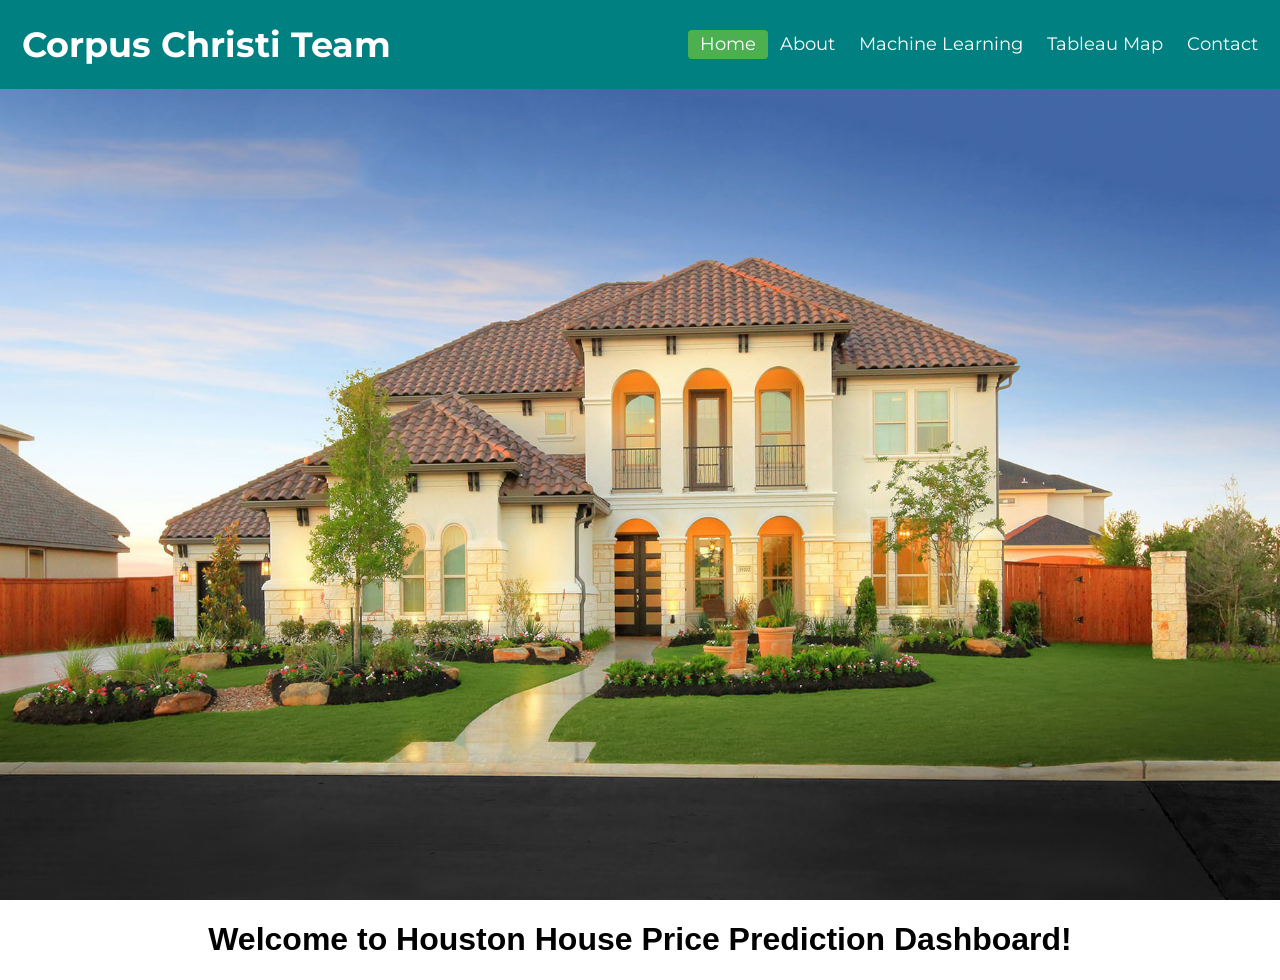
<file: Dashboard/index.html>
<!DOCTYPE html>
  <html lang="en">
    <head>
      <meta charset="UTF-8" />
      <meta name="viewport" content="width=device-width, initial-scale=1.0" />
      <link
        href="https://fonts.googleapis.com/css2?family=Montserrat&display=swap"
        rel="stylesheet"
      />
      <link rel="stylesheet" href="style.css" />
      <title>Home</title>
      <style>
          body {
            margin: 0;
          }
  
          img {
            display: block;
            width: 100vw;
            height: 100vh;
            object-fit: cover;
          }
      </style>
    </head>
    <body>
      <div id="navbar">
        <a href="#default" id="logo">Corpus Christi Team</a>
        <div id="navbar-right">
          <a class="active" href="#home">Home</a>
          <a href="pages/about.html">About</a>
          <a href="pages/machine.html">Machine&nbspLearning</a>
          <a href="pages/tableau.html">Tableau&nbspMap</a>
          <a href="pages/contact.html">Contact</a>
        </div>
      </div>    
      <img src= "images/house.jpg"
        width="1400" 
        height="700" />
      
    <!--center tag starts here -->
    <center>
      <h1>Welcome to Houston House Price Prediction Dashboard!</h1>
    </center>
    </body>
  </html>
</file>
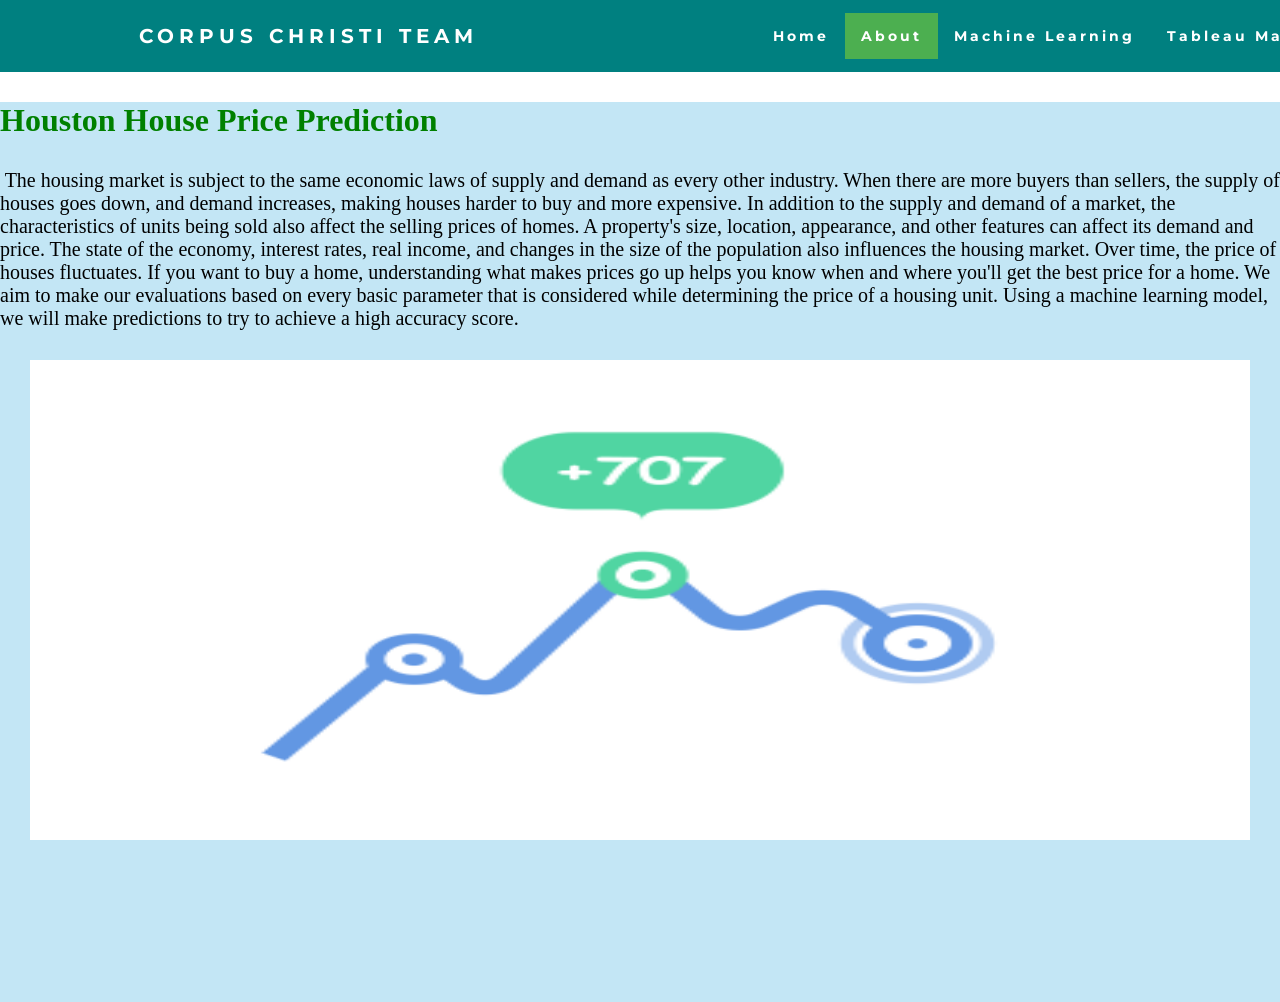
<file: pages/about.html>
<!DOCTYPE html>

<html lang="en">

  <head>

    <meta charset="UTF-8" />

    <meta name="viewport" content="width=device-width, initial-scale=1.0" />

    <link

      href="https://fonts.googleapis.com/css2?family=Montserrat&display=swap"

      rel="stylesheet"

    />

    <link rel="stylesheet" href="../style.css" />

    <title>About</title>

    <style>
      body {
          margin: 2;
        }
        img {
          display: block;
          width: 100vw;
          height: 60vh;
          object-fit: center;
          padding: 30px;
        } 
      </style>
  </head>

  <body>

    <nav>

      <div class="heading">

        <h4>Corpus Christi Team</h4>

      </div>

      <ul class="nav-links">

        <li><a href="../index.html">Home</a></li>

        <li><a class="active" href="about.html">About</a></li>
        
        <li><a href="machine.html">Machine&nbspLearning</a></li>
        
        <li><a href="tableau.html">Tableau&nbspMap</a></li>
        
        <li><a href="contact.html">Contact</a></li>
        

      </ul>

    </nav>

    <div style="padding: 0px;
                    margin-top: 30px;
                    background-color: 
                        rgba(135, 206, 235, 0.5);
                    height: 900px;">
                
<h1 style="color: green;">Houston House Price Prediction</h1>
          <div style="margin-top: 30px;"></div>
            <p style = "font-size:20px;">&nbspThe housing market is subject to the same economic laws of supply and demand as every other industry. When there are more buyers than sellers, the supply of houses goes down, and demand increases, making houses harder to buy and more expensive. In addition to the supply and demand of a market, the characteristics of units being sold also affect the selling prices of homes. A property's size, location, appearance, and other features can affect its demand and price. The state of the economy, interest rates, real income, and changes in the size of the population also influences the housing market. Over time, the price of houses fluctuates. If you want to buy a home, understanding what makes prices go up helps you know when and where you'll get the best price for a home. We aim to make our evaluations based on every basic parameter that is considered while determining the price of a housing unit. Using a machine learning model, we will make predictions to try to achieve a high accuracy score.</p>

    <img src= "imagesnav/animation.gif"
    width="1255" 
    height="600" />


  </body>

</html>
</file>
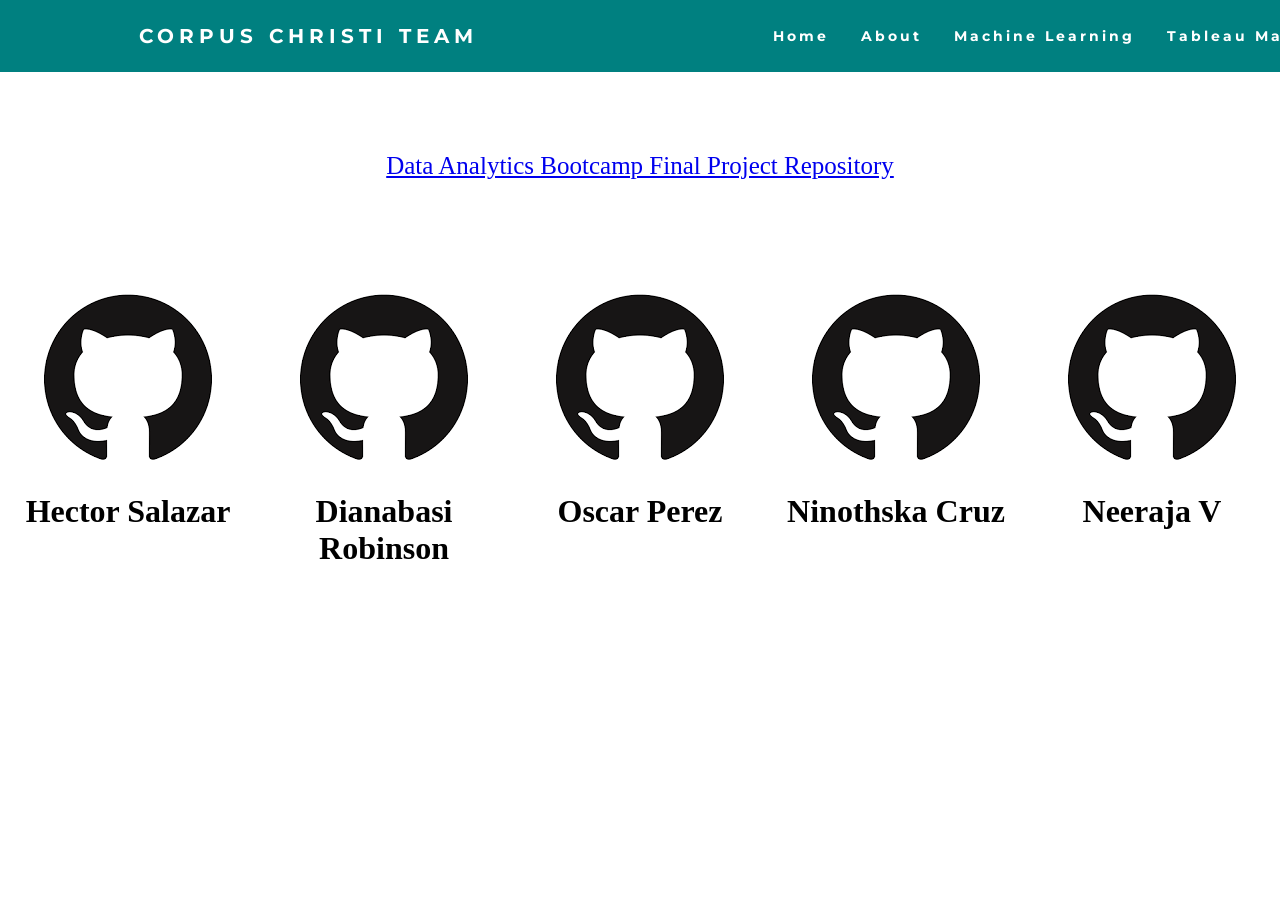
<file: pages/contact.html>
<!DOCTYPE html>

<html lang="en">

  <head>

    <meta charset="UTF-8" />

    <meta name="viewport" content="width=device-width, initial-scale=1.0" />

    <link

      href="https://fonts.googleapis.com/css2?family=Montserrat&display=swap"

      rel="stylesheet"

    />

    <link rel="stylesheet" href="../style.css" />

    <title>Services</title>

  </head>
  <style>
    * {
      box-sizing: border-box;
    }
    
    .column {
      float: left;
      width: 20.00%;
      padding: 5px;
    }

    h1 {
        text-align:center;
    }


  </style>
    
  <body>

    <nav>

      <div class="heading">

        <h4>Corpus Christi Team</h4>

      </div>

      <ul class="nav-links">

        <li><a href="../index.html">Home</a></li>

        <li><a href="about.html">About</a></li>

        <li><a href="machine.html">Machine&nbspLearning</a></li>

        <li><a href="tableau.html">Tableau&nbspMap</a></li>

        <li><a class="active" href="contact.html">Contact</a></li>

      </ul>

    </nav>

    <center>

    <div style="margin-top: 80px;"></div>
        <a href="https://github.com/Hecgithub/House_Price_Prediction"style="font-size:25px">Data Analytics Bootcamp Final Project Repository</a>
    
    <div style="margin-top: 80px;">
        </div> 
    <div class="row">
        <div class="column">
            <a href= "https://github.com/Hecgithub">
                <img src ="imagesnav/github.png"></a>
                 
                    <h1>Hector Salazar</h1>
                
                 </div>

        <div class="column">
             <a href= "https://github.com/RobinsonDiana">
                <img src ="imagesnav/github.png"></a>
                    <h1>Dianabasi Robinson</h1>
                </div>

        <div class="column"> 
            <a href= "https://github.com/oscarperez1985">
                <img src ="imagesnav/github.png"></a>
                    <h1>Oscar Perez</h1>
                </div>  

        
        <div class="column">
            <a href="https://github.com/Nino-gb">
                <img src ="imagesnav/github.png"></a>
                   <h1>Ninothska Cruz</h1>
                 </div>

        <div class="column"> 
            <a href="https://github.com/vneeraja">
                <img src ="imagesnav/github.png"></a>
                
                    <h1>Neeraja V</h1>
                
                </div>  
           </center>



  </body>

</html>
</file>
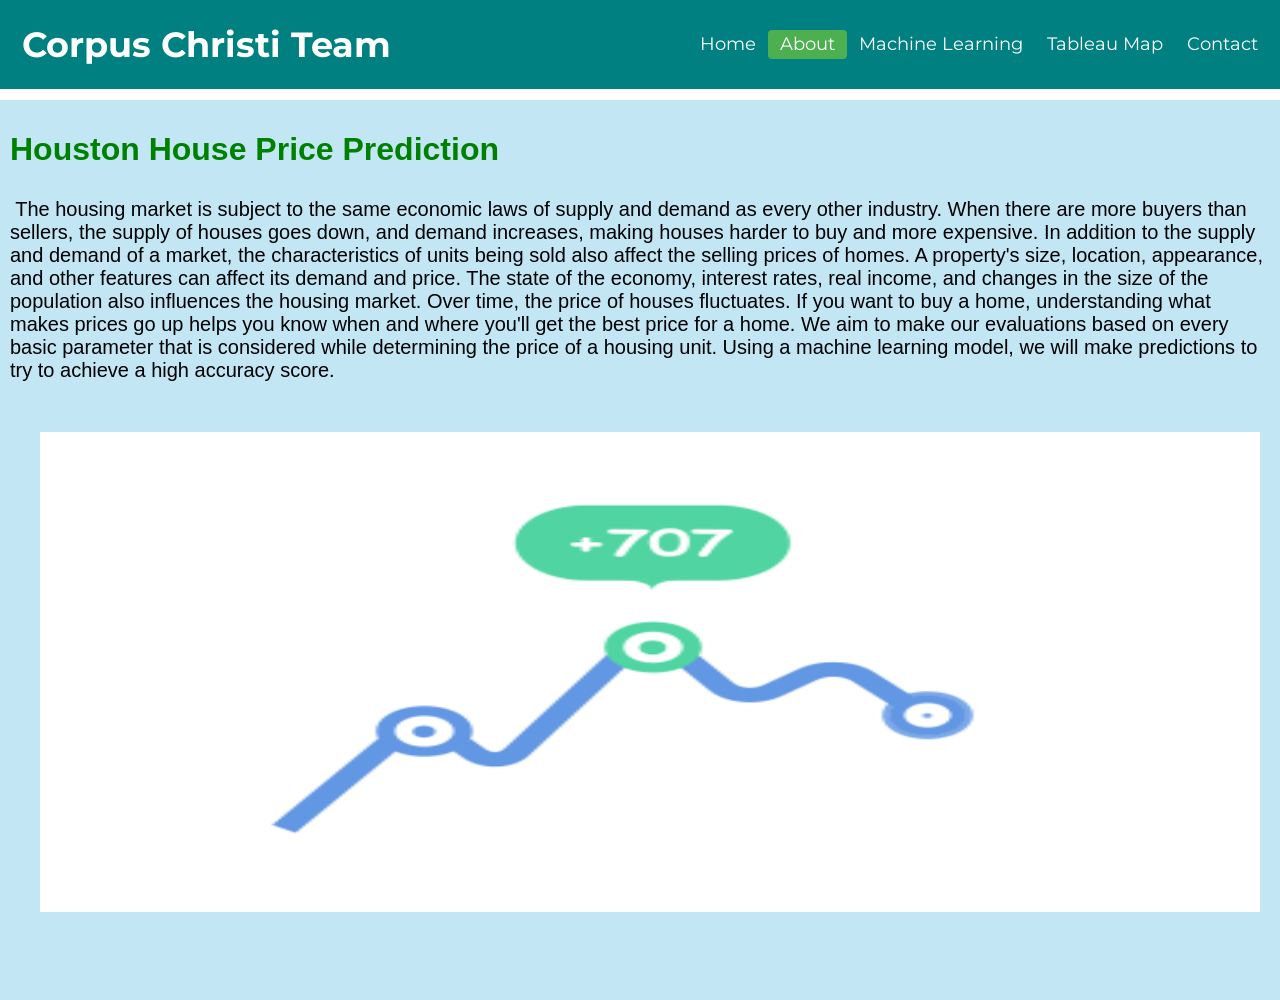
<file: Dashboard/pages/about.html>
<!DOCTYPE html>
<html lang="en">
  <head>
    <meta charset="UTF-8" />
    <meta name="viewport" content="width=device-width, initial-scale=1.0" />
    <link
      href="https://fonts.googleapis.com/css2?family=Montserrat&display=swap"
      rel="stylesheet"
    />
    <link rel="stylesheet" href="../style.css" />
    <title>About</title>
    <style>
      body {
          margin: 6;
        }
        img {
          display: block;
          width: 100vw;
          height: 60vh;
          object-fit: center;
          padding: 30px;
        } 
      </style>
  </head>
  <body>
    <div id="navbar">
      <a href="#default" id="logo">Corpus Christi Team</a>
      <div id="navbar-right">
        <a href="../index.html">Home</a>
        <a class="active" href="about.html">About</a>
        <a href="machine.html">Machine&nbspLearning</a>
        <a href="tableau.html">Tableau&nbspMap</a>
        <a href="contact.html">Contact</a>
      </div>
    </div>    
    <div style="padding: 10px;
                    margin-top: 100px;
                    background-color: 
                        rgba(135, 206, 235, 0.5);
                    height: 900px;">
                
       <h1 style="color: green;">Houston House Price Prediction</h1>
          <div style="margin-top: 30px;"></div>
            <p style = "font-size:20px;">&nbspThe housing market is subject to the same economic laws of supply and demand as every other industry. When there are more buyers than sellers, the supply of houses goes down, and demand increases, making houses harder to buy and more expensive. In addition to the supply and demand of a market, the characteristics of units being sold also affect the selling prices of homes. A property's size, location, appearance, and other features can affect its demand and price. The state of the economy, interest rates, real income, and changes in the size of the population also influences the housing market. Over time, the price of houses fluctuates. If you want to buy a home, understanding what makes prices go up helps you know when and where you'll get the best price for a home. We aim to make our evaluations based on every basic parameter that is considered while determining the price of a housing unit. Using a machine learning model, we will make predictions to try to achieve a high accuracy score.</p>
      <img src= "imagesnav/animation.gif"
        width="1255" 
          height="600" />
  </body>
</html>
</file>
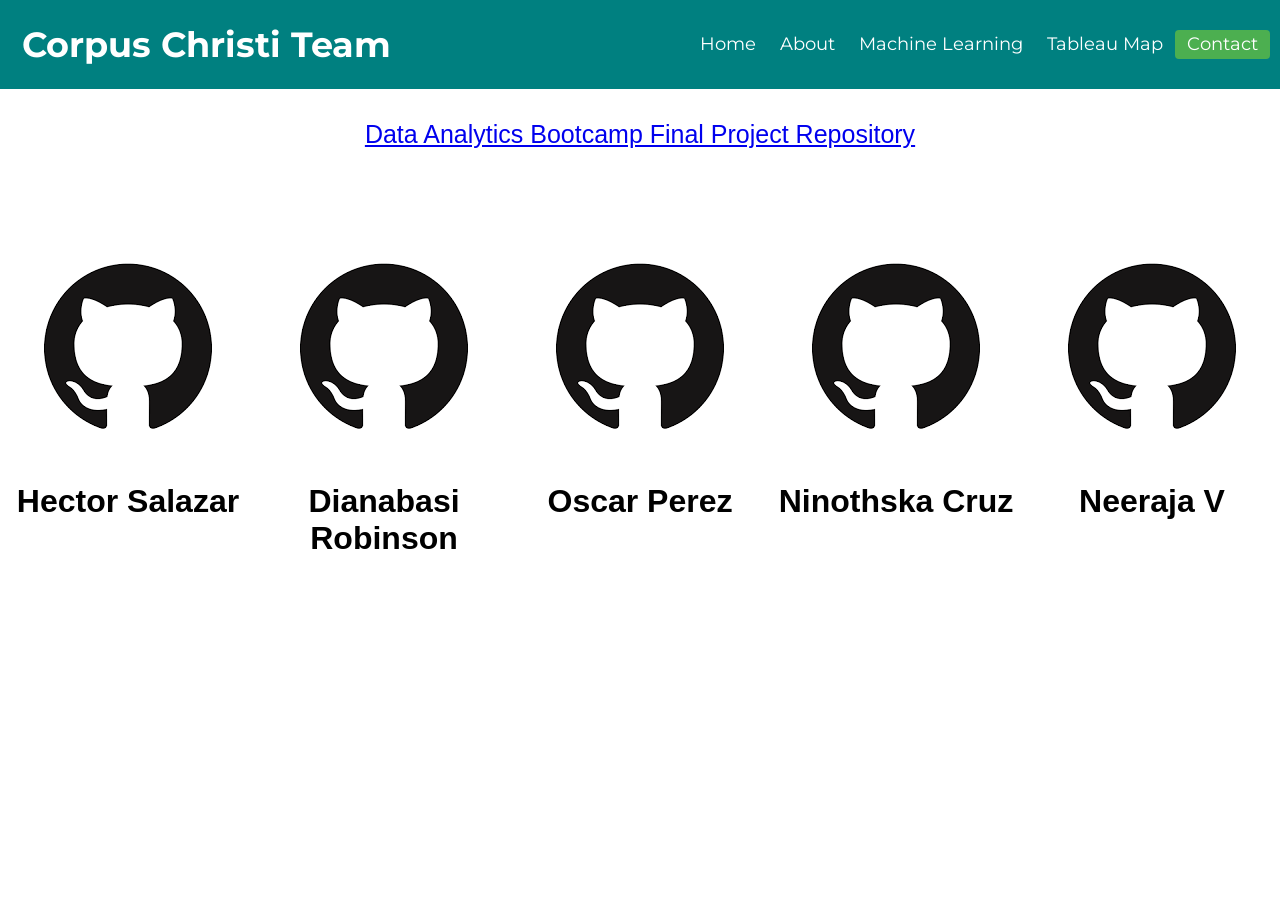
<file: Dashboard/pages/contact.html>
<!DOCTYPE html>
<html lang="en">
  <head>
    <meta charset="UTF-8" />
    <meta name="viewport" content="width=device-width, initial-scale=1.0" />
    <link
      href="https://fonts.googleapis.com/css2?family=Montserrat&display=swap"
      rel="stylesheet"
    />
    <link rel="stylesheet" href="../style.css" />
    <title>Contact</title>
  </head>
  <style>
    * {
      box-sizing: border-box;
    }

    .column {
      float: left;
      width: 20.00%;
      padding: 5px;
    }
    h1 {
        text-align:center;
    }
  </style> 
  <body>
    <body>
      <div id="navbar">
        <a href="#default" id="logo">Corpus Christi Team</a>
        <div id="navbar-right">
          <a href="../index.html">Home</a>
          <a href="about.html">About</a>
          <a href="machine.html">Machine&nbspLearning</a>
          <a href="tableau.html">Tableau&nbspMap</a>
          <a class="active" href="contact.html">Contact</a>
        </div>
      </div>   
    <center>
    <div style="margin-top: 120px;"></div>
        <a href="https://github.com/Hecgithub/House_Price_Prediction"style="font-size:25px">Data Analytics Bootcamp Final Project Repository</a>
    <div style="margin-top: 80px;">
        </div> 
    <div class="row">
        <div class="column">
            <a href= "https://github.com/Hecgithub">
                <img src ="imagesnav/github.png"></a>
                    <h1>Hector Salazar</h1>
            </div>
        <div class="column">
             <a href= "https://github.com/RobinsonDiana">
                <img src ="imagesnav/github.png"></a>
                    <h1>Dianabasi Robinson</h1>
             </div>
        <div class="column"> 
            <a href= "https://github.com/oscarperez1985">
                <img src ="imagesnav/github.png"></a>
                    <h1>Oscar Perez</h1>
                </div>  
        <div class="column">
            <a href="https://github.com/Nino-gb">
                <img src ="imagesnav/github.png"></a>
                   <h1>Ninothska Cruz</h1>
            </div>
        <div class="column"> 
            <a href="https://github.com/vneeraja">
                <img src ="imagesnav/github.png"></a>
                
                    <h1>Neeraja V</h1>
                
                </div>  
           </center>
  </body>

</html>
</file>
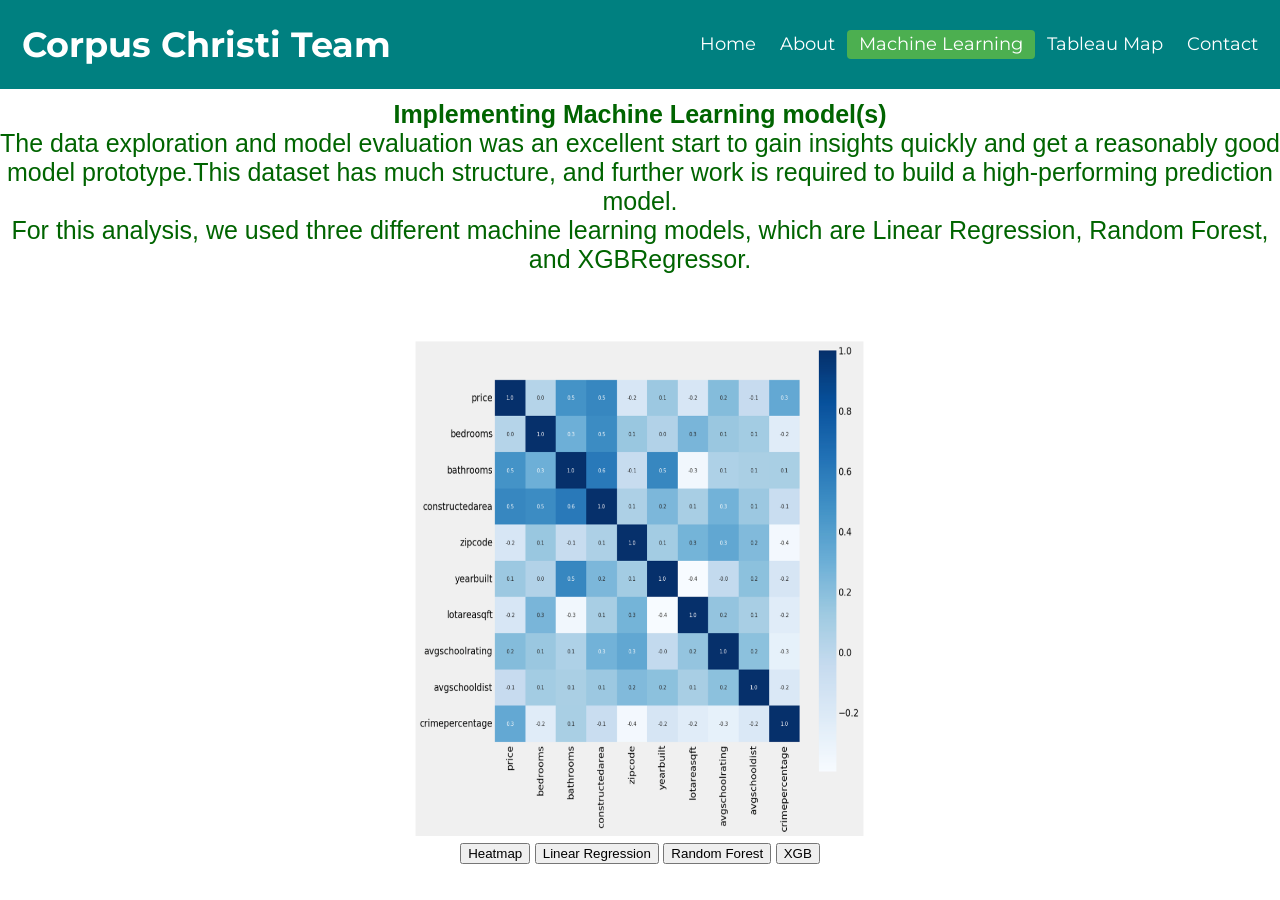
<file: Dashboard/pages/machine.html>
<!DOCTYPE html>
<html lang="en">
  <head>
    <meta charset="UTF-8" />
    <meta name="viewport" content="width=device-width, initial-scale=1.0" />
    <link
      href="https://fonts.googleapis.com/css2?family=Montserrat&display=swap"
      rel="stylesheet"
    />
    <link rel="stylesheet" href="../style.css" />
    <title>Machine_Learning</title>
    <style>
        img{
        height: 500px;
        width: 450px;
        margin-top: 40px;
        }
        p{
        color: darkgreen;
        margin-top: 100px;
        font-size:25px;
        }
   </style>
   <script>
      function HM(){
          document.getElementById('myImage')
          .src='imagesnav/heatmap.png';
          document.getElementById('message')
          .innerHTML='<strong>Heatmap</strong><br>For our initial analysis we use a heatmap to represent data coefficients and visualize the strength of correlation among variables. The heatmap help us to find features that are best for Machine Learning Model building. We were able to find  patterns and gives a perspective of depth.';
      }

      function LR(){
          document.getElementById('myImage')
          .src='imagesnav/LR.png';
          document.getElementById('message')
          .innerHTML="<strong>Linear Regression Model</strong><br> Linear Regression is an algorithm of supervised machine learning in which the predicted output is continuous with having a constant slope. It is used to predict the values in a continuous range instead of classifying the values in the categories. For this model we used the data to optimse the sale prices of the properties based on important factors such as area, bedrooms, parking, etc. To identify the variables affecting house prices, zipcode, number of rooms, bathrooms, yearbuilt, school rating, etc.<br>This model had a 0.51% accuracy in predicting the house prices in the Houston, Texas, area.';";
      }
       
      function RF(){
          document.getElementById('myImage')
          .src="imagesnav/RF.png";
          document.getElementById('message')
          .innerHTML='<strong>Random Forest Model</strong><br>This model can perform both regression and classification tasks. A random forest produces good predictions that can be understood easily. It can handle large datasets efficiently. The random forest algorithm provides a higher level of accuracy in predicting outcomes over the decision tree algorithm<br>This model had a 0.67% accuracy in predicting the house prices in the Houston, Texas, area.'
      }
      function XGB(){
          document.getElementById('myImage')
          .src="imagesnav/ x.png";
          document.getElementById('message')
          .innerHTML='<strong>XGB Regressor Model</strong><br>XGBoost offers a few technical advantages over other gradient boosting approaches, including a more direct route to the minimum error, converging more quickly with fewer steps, and simplified calculations to improve speed and lower compute costs.<br>This model had a 0.80% accuracy in predicting the house prices in the Houston, Texas, area.';
      }
   </script>
  </head>
  <body>
    <div id="navbar">
      <a href="#default" id="logo">Corpus Christi Team</a>
      <div id="navbar-right">
        <a href="../index.html">Home</a>
        <a href="about.html">About</a>  
        <a class="active"href="machine.html">Machine&nbspLearning</a>
        <a href="tableau.html">Tableau&nbspMap</a>
        <a href="contact.html">Contact</a>
      </div>
    </div>   
  </div>
        <center>
            <p id="message">
              <strong>Implementing Machine Learning model(s)</strong><br>The data exploration and model evaluation was an excellent start to gain insights quickly and get a reasonably good model prototype.This dataset has much structure, and further work is required to build a high-performing prediction model.<br>For this analysis, we used three different machine learning models, which are Linear Regression, Random Forest, and XGBRegressor.
            </p>
            <img  id="myImage"
                src="imagesnav/heatmap.png"  >
            <div class="button">
              <button class="btn btn-warning"
                onclick=HM();>
                Heatmap
              </button>
              <button class="btn btn-warning"
                onclick=LR();>
                Linear Regression 
              </button>
              <button  class="btn btn-success"
                onclick=RF();>
                Random Forest
              </button>
              <button  class="btn btn-success"
                onclick=XGB();>
                XGB
              </button>
          </div>
        </center>
    </body>
</html>
</file>
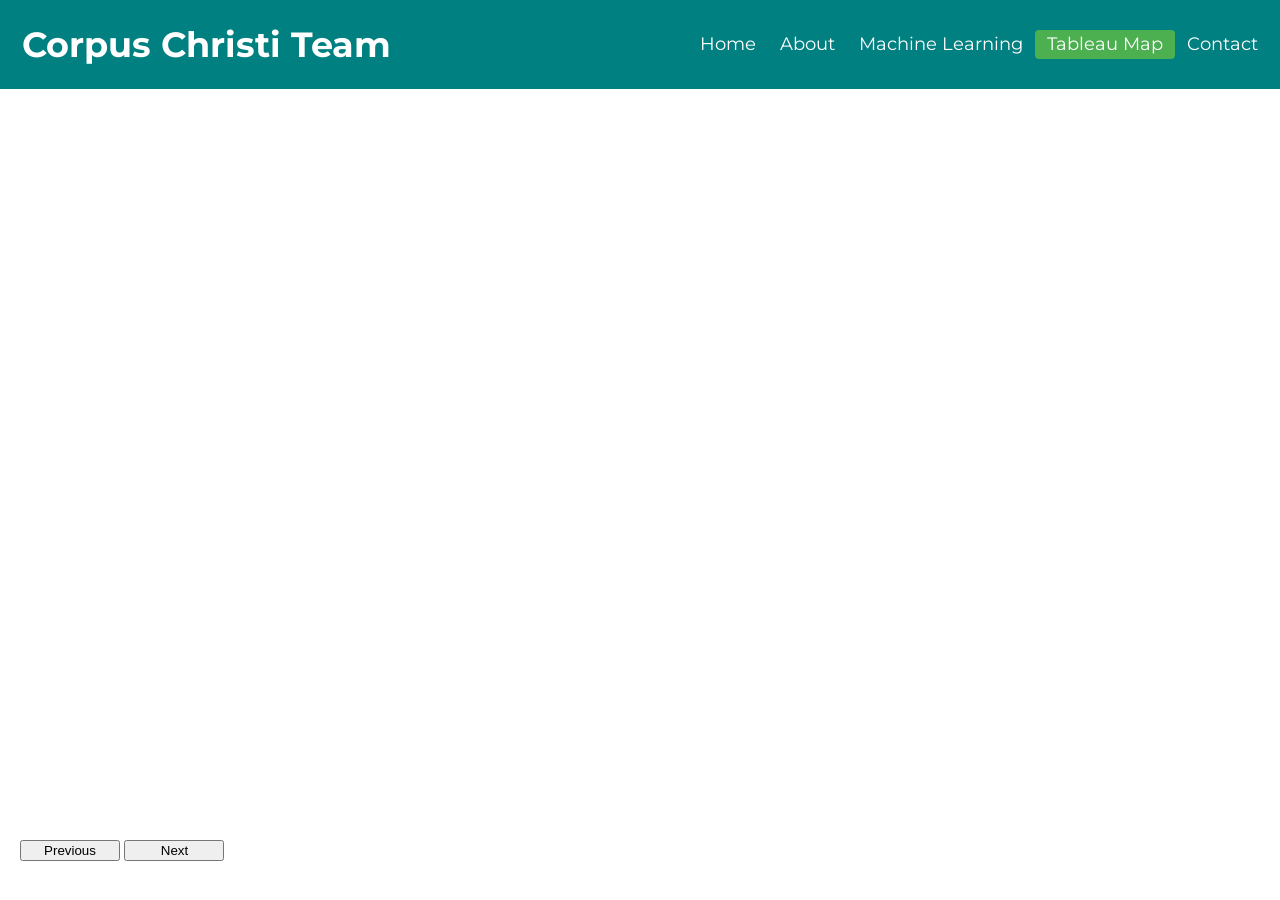
<file: Dashboard/pages/tableau.html>
<!DOCTYPE html>
<html lang="en">
<head>
  <meta charset="UTF-8" />
  <meta name="viewport" content="width=device-width, initial-scale=1.0" />
  <link
    href="https://fonts.googleapis.com/css2?family=Montserrat&display=swap"
    rel="stylesheet"
  />
  <link rel="stylesheet" href="../style.css" />
    <meta charset="UTF-8">
    <title>Tableau</title>
</head>
<script type="text/javascript" src="https://public.tableau.com/javascripts/api/tableau-2.min.js"></script>
    <script type="text/javascript">
        var vizList = ["https://public.tableau.com/views/TableauHousePricesDistribution/Dashboard1?:language=en-US&:display_count=n&:origin=viz_share_link",
        "https://public.tableau.com/views/FinalHousePriceMLProject/Dashboard1?:language=en-US&publish=yes&:display_count=n&:origin=viz_share_link"];
        
        var viz,
            vizLen = vizList.length,
            vizCount = 0;
        
        function createViz(vizPlusMinus) {
            var vizDiv = document.getElementById("vizContainer"),
                options = {
                    hideTabs: true
                };

            vizCount = vizCount + vizPlusMinus;
            
            if (vizCount >= vizLen) { 
            // Keep the vizCount in the bounds of the array index.
                vizCount = 0;
            } else if (vizCount < 0) {
                vizCount = vizLen - 1;
            }
            
            if (viz) { // If a viz object exists, delete it.
                viz.dispose();
            }

            var vizURL = vizList[vizCount];
            viz = new tableau.Viz(vizDiv, vizURL, options); 
        }
    </script>
  <body>
    <div id="navbar">
      <a href="#default" id="logo">Corpus Christi Team</a>
      <div id="navbar-right">
        <a href="../index.html">Home</a>
        <a href="about.html">About</a>
        <a href="machine.html">Machine&nbspLearning</a>
        <a class="active" href="tableau.html">Tableau&nbspMap</a>
        <a href="contact.html">Contact</a>
      </div>
    </div>   
    <!-- Initialization of the Tableau visualization. -->

    <div style="margin-top: 120px;"></div>

    <body onload="createViz(0);">
      <div id="vizContainer" style="width:100%; height:700px;"></div>
      <div id="controls" style="padding:20px;">
 
    <!-- Buttons to show the previous or next visualization. -->
    <button style="width:100px;" onclick="javascript:createViz(-1);">Previous</button>
    <button style="width:100px;" onclick="javascript:createViz(1);">Next</button>
</div>
</body>
</html>
</file>
<file: Dashboard/style.css>
* {box-sizing: border-box;}

body { 
  margin: 0;
  font-family: Arial, Helvetica, sans-serif;
}

#navbar {
  overflow: hidden;
  background-color: teal;
  padding: 30px 10px;
  transition: 0.4s;
  position: fixed;
  width: 100%;
  top: 0;
  font-family: "Montserrat", sans-serif;

 
  
}

#navbar a {
  float: left;
  color: white;
  text-align: center;
  padding: 12px;
  text-decoration: none;
  font-size: 18px; 
  line-height: 5px;
  border-radius: 4px;

}

#navbar #logo {
  font-size: 35px;
  font-weight: bold;
  transition: 0.4s;
}

#navbar a:hover {
    background-color: lightseagreen;
}

#navbar a.active {
    background-color: #4caf50;
}

#navbar-right {
  float: right;
}

@media screen and (max-width: 580px) {
  #navbar {
    padding: 20px 10px !important;
  }
  #navbar a {
    float: none;
    display: block;
    text-align: left;
  }
  #navbar-right {
    float: none;
  }
}
</file>
<file: style.css>
* {

  margin: 0px;

  padding: 0px;

  box-sizing: border-box;

}

.body-text {

  display: flex;

  font-family: "Montserrat", sans-serif;

  align-items: center;

  justify-content: center;

  margin-top: 250px;

}

nav {

  display: flex;

  justify-content: space-around;

  align-items: center;

  min-height: 8vh;

  background-color: teal;

  font-family: "Montserrat", sans-serif;



}

.heading {

  color: white;

  text-transform: uppercase;

  letter-spacing: 5px;

  font-size: 20px;

}

.nav-links {

  display: flex;

  justify-content: space-around;

  width: 30%;

	line-height: 1;


}

.nav-links li {

  list-style: none;


}

.nav-links a {

  color: white;

  text-decoration: none;

  letter-spacing: 3px;

  font-weight: bold;

  font-size: 14px;

  padding: 14px 16px;
  

}

.nav-links a:hover:not(.active) {

  background-color: lightseagreen;

}

.nav-links li a.active {

  background-color: #4caf50;

}
</file>
